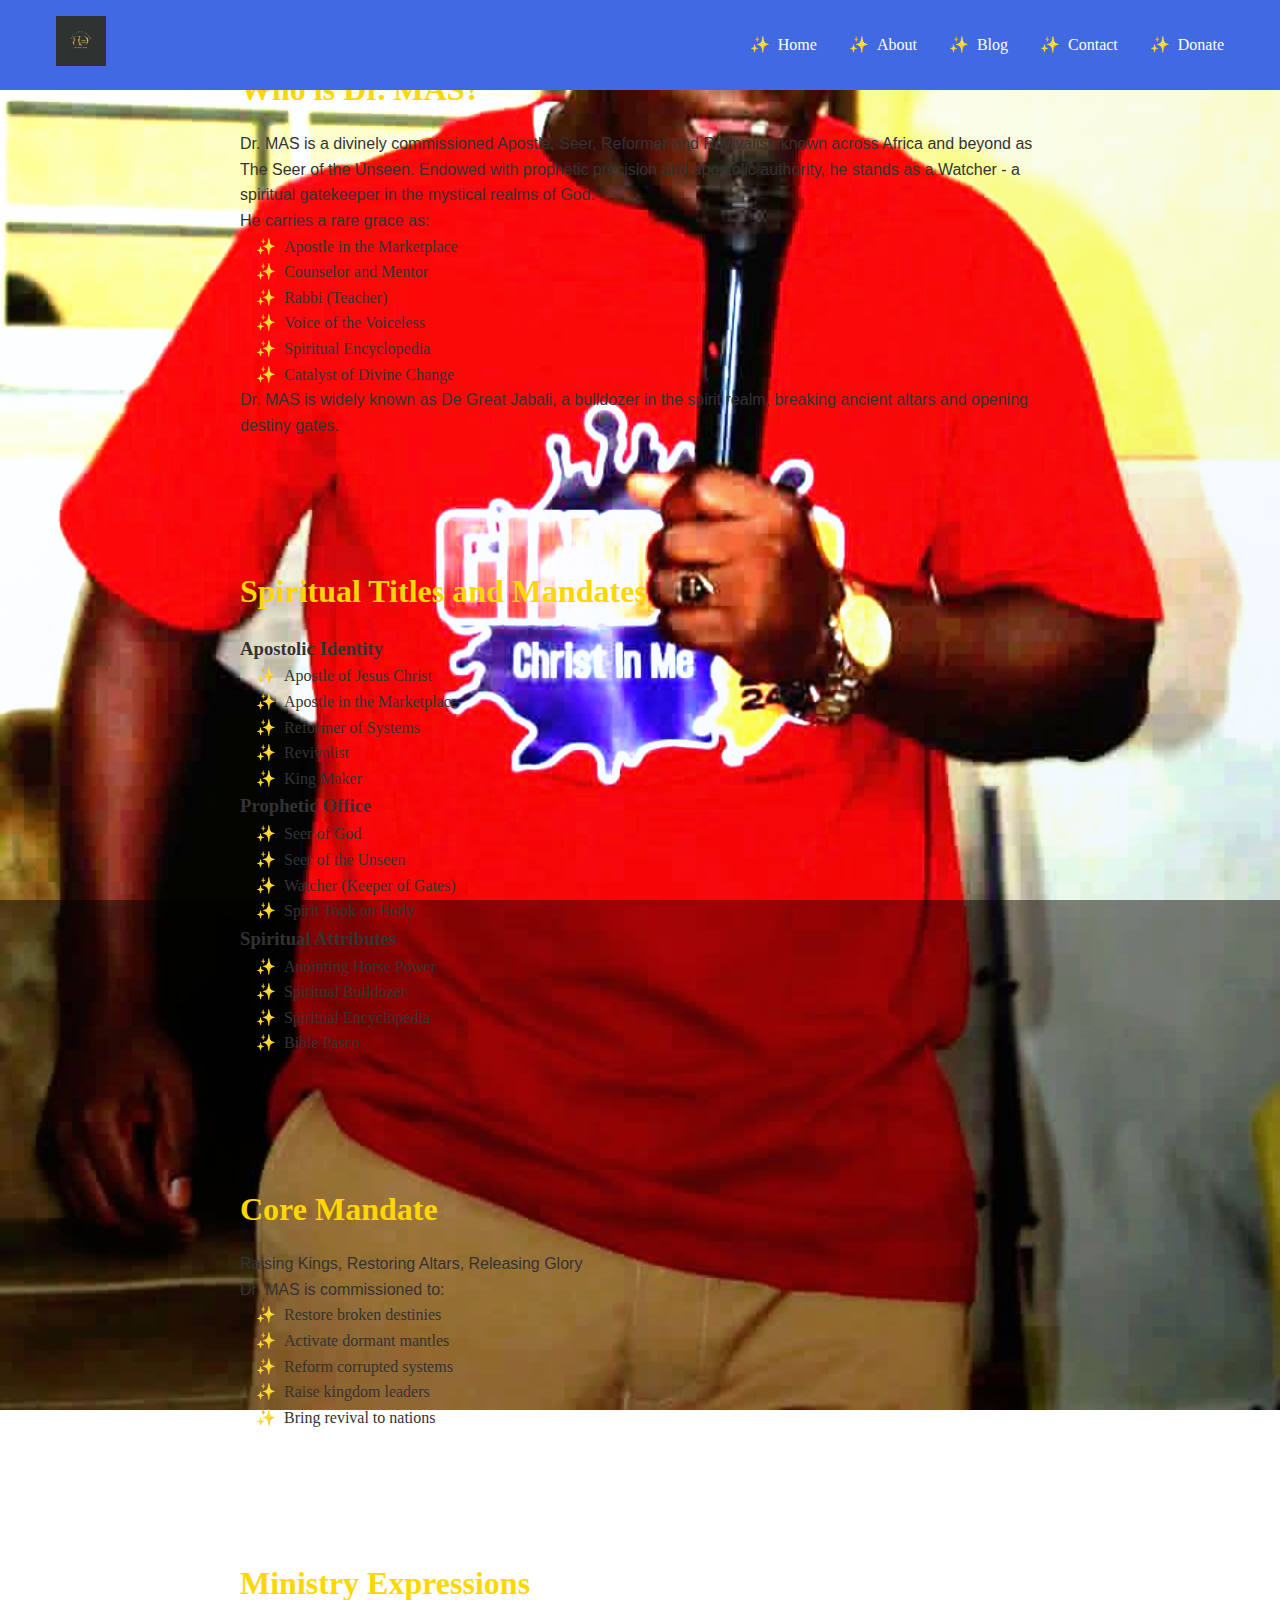
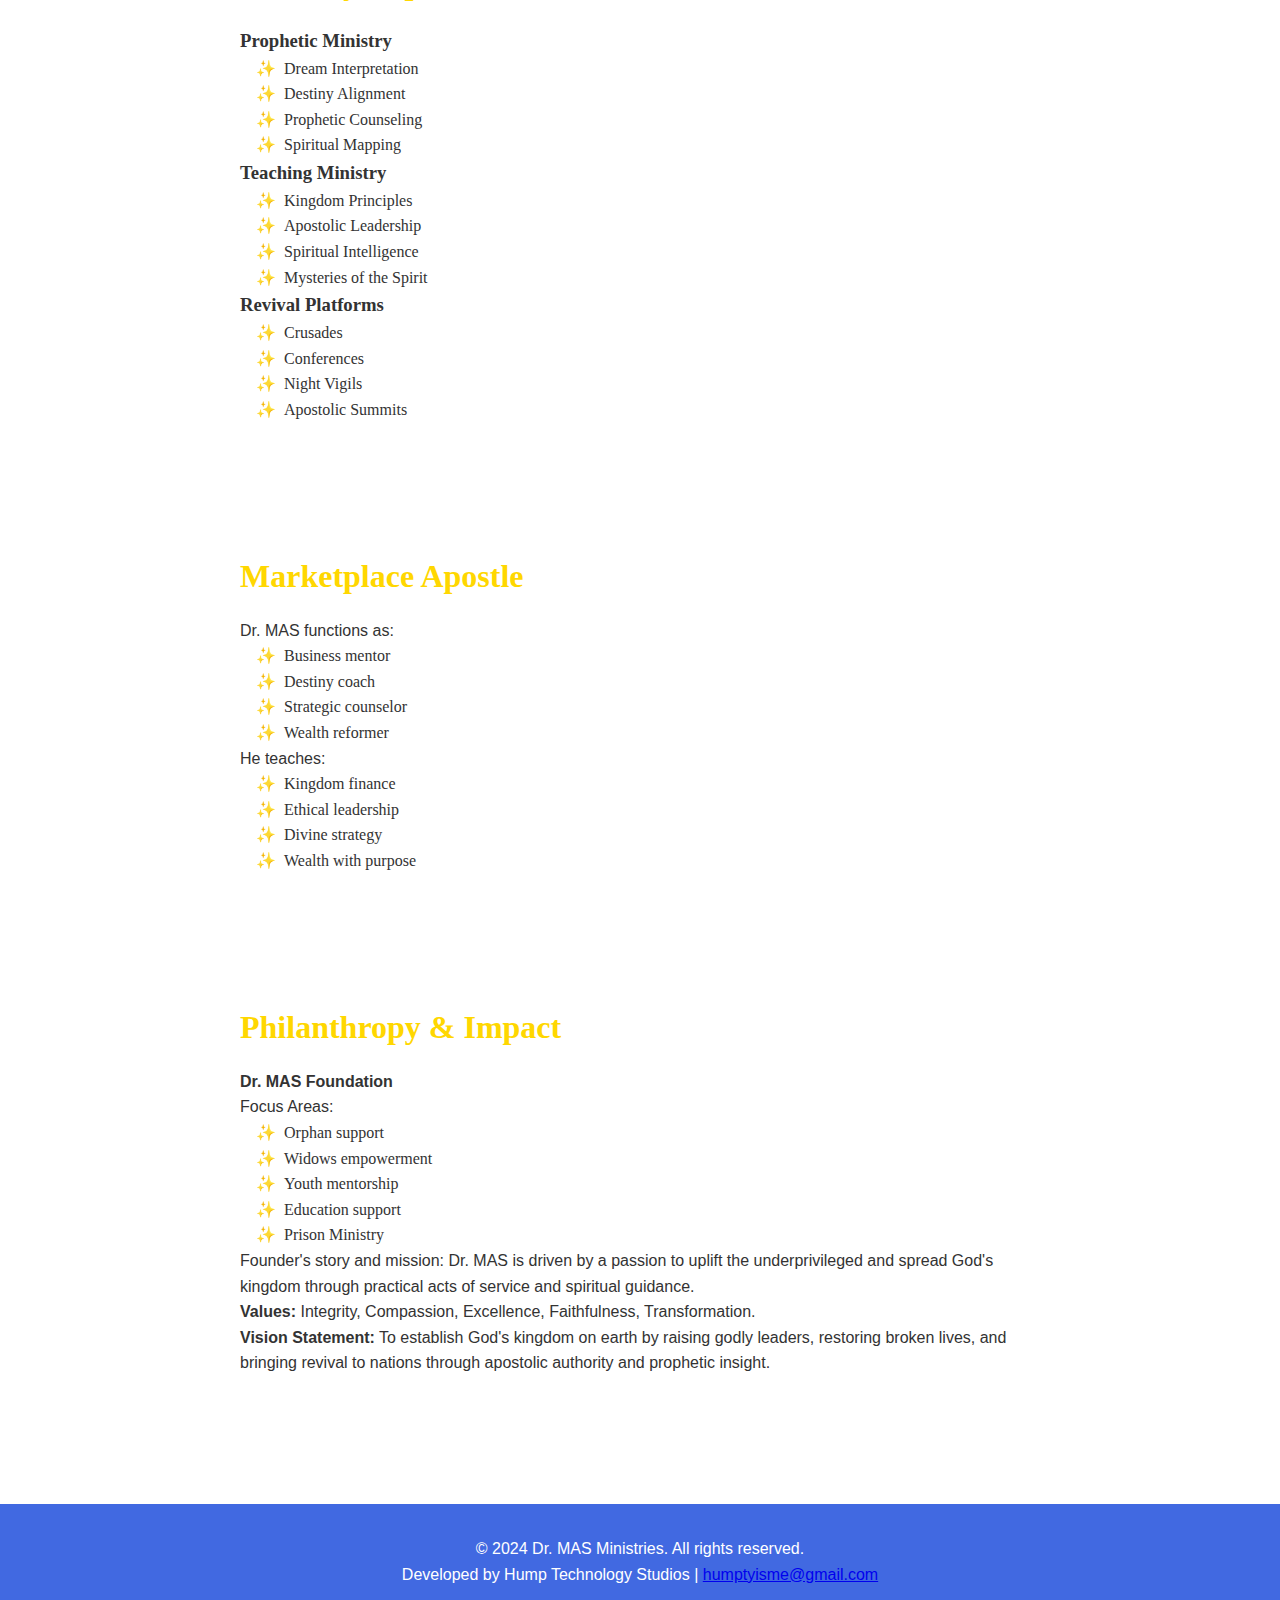
<file: about.html>
<!DOCTYPE html>
<html lang="en">
<head>
    <meta charset="UTF-8">
    <meta name="viewport" content="width=device-width, initial-scale=1.0">
    <title>About Dr. MAS - Apostle, Seer, Reformer & Revivalist</title>
    <meta name="description" content="Learn about Dr. MAS, Apostle, Seer, and Catalyst of Divine Change. Discover his spiritual titles, mandates, and ministry expressions.">
    <meta name="keywords" content="About Dr. MAS, Apostle, Seer, Revivalist, Spiritual Titles, Ministry Expressions">
    <link rel="icon" href="assets/logo/f7aaa1a8-326f-47f2-a74c-84027716a2ee.jfif" type="image/jfif">
    <link rel="stylesheet" href="styles.css">
</head>
<body>
    <header>
        <nav>
            <div class="logo">
                <img src="assets/logo/f7aaa1a8-326f-47f2-a74c-84027716a2ee.jfif" alt="Dr. MAS Logo">
            </div>
            <ul>
                <li><a href="index.html">Home</a></li>
                <li><a href="about.html">About</a></li>
                <li><a href="blog.html">Blog</a></li>
                <li><a href="contact.html">Contact</a></li>
                <li><a href="donation.html">Donate</a></li>
            </ul>
        </nav>
    </header>

    <section class="section">
        <div class="container">
            <h2>Who is Dr. MAS?</h2>
            <p>Dr. MAS is a divinely commissioned Apostle, Seer, Reformer and Revivalist, known across Africa and beyond as The Seer of the Unseen. Endowed with prophetic precision and apostolic authority, he stands as a Watcher - a spiritual gatekeeper in the mystical realms of God.</p>
            <p>He carries a rare grace as:</p>
            <ul>
                <li>Apostle in the Marketplace</li>
                <li>Counselor and Mentor</li>
                <li>Rabbi (Teacher)</li>
                <li>Voice of the Voiceless</li>
                <li>Spiritual Encyclopedia</li>
                <li>Catalyst of Divine Change</li>
            </ul>
            <p>Dr. MAS is widely known as De Great Jabali, a bulldozer in the spirit realm, breaking ancient altars and opening destiny gates.</p>
        </div>
    </section>

    <section class="section">
        <div class="container">
            <h2>Spiritual Titles and Mandates</h2>
            <h3>Apostolic Identity</h3>
            <ul>
                <li>Apostle of Jesus Christ</li>
                <li>Apostle in the Marketplace</li>
                <li>Reformer of Systems</li>
                <li>Revivalist</li>
                <li>King Maker</li>
            </ul>
            <h3>Prophetic Office</h3>
            <ul>
                <li>Seer of God</li>
                <li>Seer of the Unseen</li>
                <li>Watcher (Keeper of Gates)</li>
                <li>Spirit Took on Body</li>
            </ul>
            <h3>Spiritual Attributes</h3>
            <ul>
                <li>Anointing Horse Power</li>
                <li>Spiritual Bulldozer</li>
                <li>Spiritual Encyclopedia</li>
                <li>Bible Pasco</li>
            </ul>
        </div>
    </section>

    <section class="section">
        <div class="container">
            <h2>Core Mandate</h2>
            <p>Raising Kings, Restoring Altars, Releasing Glory</p>
            <p>Dr. MAS is commissioned to:</p>
            <ul>
                <li>Restore broken destinies</li>
                <li>Activate dormant mantles</li>
                <li>Reform corrupted systems</li>
                <li>Raise kingdom leaders</li>
                <li>Bring revival to nations</li>
            </ul>
        </div>
    </section>

    <section class="section">
        <div class="container">
            <h2>Ministry Expressions</h2>
            <h3>Prophetic Ministry</h3>
            <ul>
                <li>Dream Interpretation</li>
                <li>Destiny Alignment</li>
                <li>Prophetic Counseling</li>
                <li>Spiritual Mapping</li>
            </ul>
            <h3>Teaching Ministry</h3>
            <ul>
                <li>Kingdom Principles</li>
                <li>Apostolic Leadership</li>
                <li>Spiritual Intelligence</li>
                <li>Mysteries of the Spirit</li>
            </ul>
            <h3>Revival Platforms</h3>
            <ul>
                <li>Crusades</li>
                <li>Conferences</li>
                <li>Night Vigils</li>
                <li>Apostolic Summits</li>
            </ul>
        </div>
    </section>

    <section class="section">
        <div class="container">
            <h2>Marketplace Apostle</h2>
            <p>Dr. MAS functions as:</p>
            <ul>
                <li>Business mentor</li>
                <li>Destiny coach</li>
                <li>Strategic counselor</li>
                <li>Wealth reformer</li>
            </ul>
            <p>He teaches:</p>
            <ul>
                <li>Kingdom finance</li>
                <li>Ethical leadership</li>
                <li>Divine strategy</li>
                <li>Wealth with purpose</li>
            </ul>
        </div>
    </section>

    <section class="section">
        <div class="container">
            <h2>Philanthropy & Impact</h2>
            <p><strong>Dr. MAS Foundation</strong></p>
            <p>Focus Areas:</p>
            <ul>
                <li>Orphan support</li>
                <li>Widows empowerment</li>
                <li>Youth mentorship</li>
                <li>Education support</li>
                <li>Prison Ministry</li>
            </ul>
            <p>Founder's story and mission: Dr. MAS is driven by a passion to uplift the underprivileged and spread God's kingdom through practical acts of service and spiritual guidance.</p>
            <p><strong>Values:</strong> Integrity, Compassion, Excellence, Faithfulness, Transformation.</p>
            <p><strong>Vision Statement:</strong> To establish God's kingdom on earth by raising godly leaders, restoring broken lives, and bringing revival to nations through apostolic authority and prophetic insight.</p>
        </div>
    </section>

    <footer>
        <p>&copy; 2024 Dr. MAS Ministries. All rights reserved.</p>
        <p>Developed by Hump Technology Studios | <a href="mailto:humptyisme@gmail.com">humptyisme@gmail.com</a></p>
    </footer>

    <script src="script.js"></script>
</body>
</html>
</file>
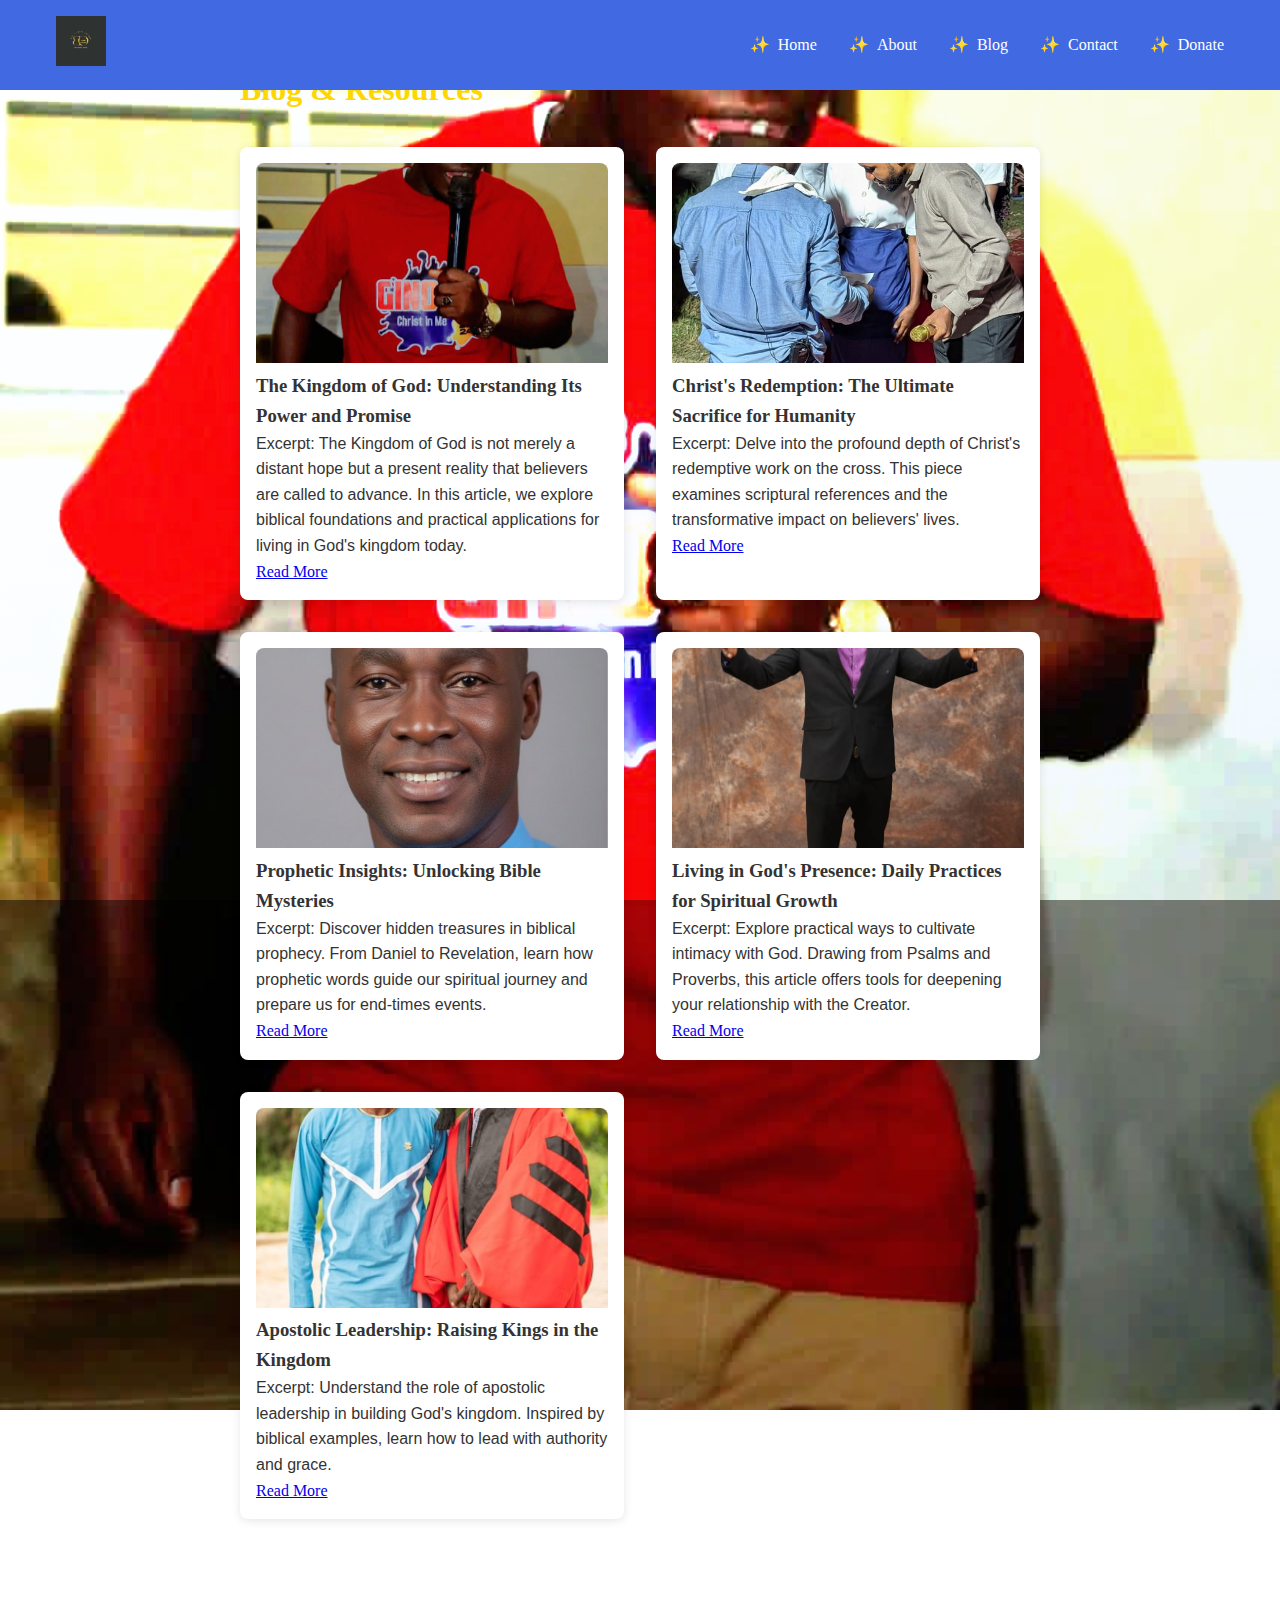
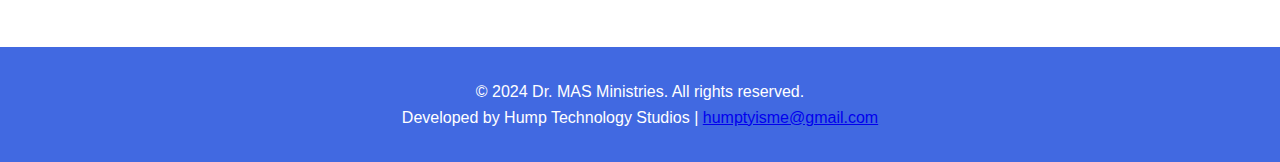
<file: blog.html>
<!DOCTYPE html>
<html lang="en">
<head>
    <meta charset="UTF-8">
    <meta name="viewport" content="width=device-width, initial-scale=1.0">
    <title>Blog - Dr. MAS Ministries</title>
    <meta name="description" content="Explore articles on Christ, the Kingdom of God, and Bible-related topics by Dr. MAS. Featured images and insightful excerpts.">
    <meta name="keywords" content="Christian Blog, Kingdom of God, Bible Teachings, Christ Articles, Dr. MAS Blog">
    <link rel="icon" href="assets/logo/f7aaa1a8-326f-47f2-a74c-84027716a2ee.jfif" type="image/jfif">
    <link rel="stylesheet" href="styles.css">
</head>
<body>
    <header>
        <nav>
            <div class="logo">
                <img src="assets/logo/f7aaa1a8-326f-47f2-a74c-84027716a2ee.jfif" alt="Dr. MAS Logo">
            </div>
            <ul>
                <li><a href="index.html">Home</a></li>
                <li><a href="about.html">About</a></li>
                <li><a href="blog.html">Blog</a></li>
                <li><a href="contact.html">Contact</a></li>
                <li><a href="donation.html">Donate</a></li>
            </ul>
        </nav>
    </header>

    <section class="section">
        <div class="container">
            <h2>Blog & Resources</h2>
            <div class="blog-posts">
                <article class="blog-post">
                    <img src="assets/images/2c937e30-5772-4d44-a461-80cc592ebbe4.jfif" alt="The Kingdom of God" class="featured-image">
                    <h3>The Kingdom of God: Understanding Its Power and Promise</h3>
                    <p>Excerpt: The Kingdom of God is not merely a distant hope but a present reality that believers are called to advance. In this article, we explore biblical foundations and practical applications for living in God's kingdom today.</p>
                    <a href="#" class="read-more">Read More</a>
                </article>
                <article class="blog-post">
                    <img src="assets/images/2d0c419b-c0ff-468b-91d3-e4abca73981a.jfif" alt="Christ's Redemption" class="featured-image">
                    <h3>Christ's Redemption: The Ultimate Sacrifice for Humanity</h3>
                    <p>Excerpt: Delve into the profound depth of Christ's redemptive work on the cross. This piece examines scriptural references and the transformative impact on believers' lives.</p>
                    <a href="#" class="read-more">Read More</a>
                </article>
                <article class="blog-post">
                    <img src="assets/images/2de077db-0170-41d3-b47a-511740c4bb43.jfif" alt="Prophetic Insights from the Bible" class="featured-image">
                    <h3>Prophetic Insights: Unlocking Bible Mysteries</h3>
                    <p>Excerpt: Discover hidden treasures in biblical prophecy. From Daniel to Revelation, learn how prophetic words guide our spiritual journey and prepare us for end-times events.</p>
                    <a href="#" class="read-more">Read More</a>
                </article>
                <article class="blog-post">
                    <img src="assets/images/2eda9046-e91b-4a3a-8d93-04cbe4bc52b1.jfif" alt="Living in God's Presence" class="featured-image">
                    <h3>Living in God's Presence: Daily Practices for Spiritual Growth</h3>
                    <p>Excerpt: Explore practical ways to cultivate intimacy with God. Drawing from Psalms and Proverbs, this article offers tools for deepening your relationship with the Creator.</p>
                    <a href="#" class="read-more">Read More</a>
                </article>
                <article class="blog-post">
                    <img src="assets/images/3de63794-417c-40ad-a2ec-9f329165897b.jfif" alt="Apostolic Leadership" class="featured-image">
                    <h3>Apostolic Leadership: Raising Kings in the Kingdom</h3>
                    <p>Excerpt: Understand the role of apostolic leadership in building God's kingdom. Inspired by biblical examples, learn how to lead with authority and grace.</p>
                    <a href="#" class="read-more">Read More</a>
                </article>
            </div>
        </div>
    </section>

    <footer>
        <p>&copy; 2024 Dr. MAS Ministries. All rights reserved.</p>
        <p>Developed by Hump Technology Studios | <a href="mailto:humptyisme@gmail.com">humptyisme@gmail.com</a></p>
    </footer>

    <script src="script.js"></script>
</body>
</html>
</file>
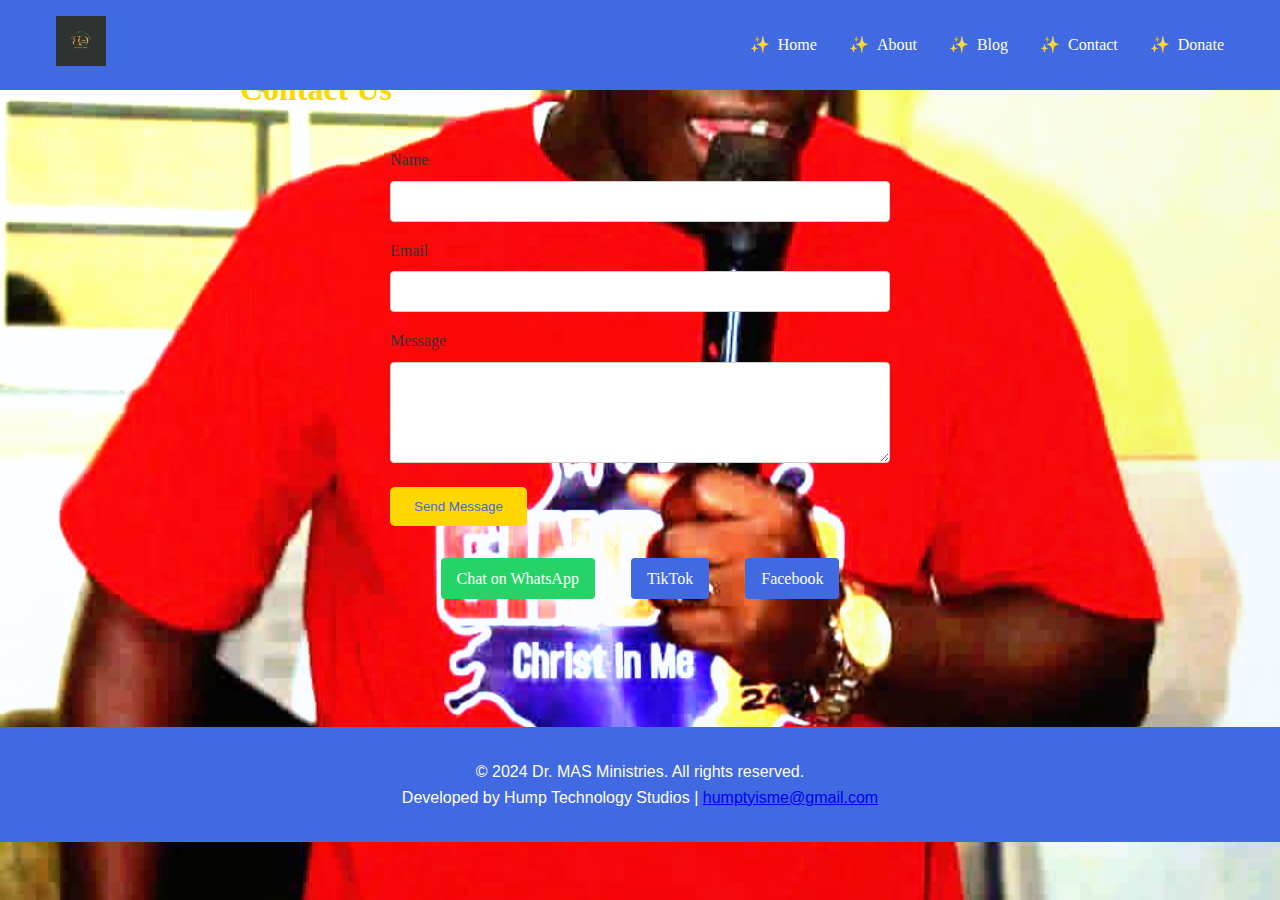
<file: contact.html>
<!DOCTYPE html>
<html lang="en">
<head>
    <meta charset="UTF-8">
    <meta name="viewport" content="width=device-width, initial-scale=1.0">
    <title>Contact - Dr. MAS Ministries</title>
    <meta name="description" content="Get in touch with Dr. MAS Ministries. Send a message, connect via WhatsApp, or follow on social media.">
    <meta name="keywords" content="Contact Dr. MAS, Ministry Contact, WhatsApp, Social Media, Christian Ministry">
    <link rel="icon" href="assets/logo/f7aaa1a8-326f-47f2-a74c-84027716a2ee.jfif" type="image/jfif">
    <link rel="stylesheet" href="styles.css">
</head>
<body>
    <header>
        <nav>
            <div class="logo">
                <img src="assets/logo/f7aaa1a8-326f-47f2-a74c-84027716a2ee.jfif" alt="Dr. MAS Logo">
            </div>
            <ul>
                <li><a href="index.html">Home</a></li>
                <li><a href="about.html">About</a></li>
                <li><a href="blog.html">Blog</a></li>
                <li><a href="contact.html">Contact</a></li>
                <li><a href="donation.html">Donate</a></li>
            </ul>
        </nav>
    </header>

    <section class="section">
        <div class="container">
            <h2>Contact Us</h2>
            <form action="#" method="post" class="contact-form">
                <div class="form-group">
                    <label for="name">Name</label>
                    <input type="text" id="name" name="name" required>
                </div>
                <div class="form-group">
                    <label for="email">Email</label>
                    <input type="email" id="email" name="email" required>
                </div>
                <div class="form-group">
                    <label for="message">Message</label>
                    <textarea id="message" name="message" rows="5" required></textarea>
                </div>
                <button type="submit" class="cta-button">Send Message</button>
            </form>
            <div class="social-links">
                <a href="https://wa.me/233538155508" class="whatsapp-btn" target="_blank">Chat on WhatsApp</a>
                <a href="https://www.tiktok.com/@dr..mas2?_r=1&_t=ZS-92u7hTZgbvp" target="_blank">TikTok</a>
                <a href="https://www.facebook.com/share/17jfbXBUfg/" target="_blank">Facebook</a>
            </div>
        </div>
    </section>

    <footer>
        <p>&copy; 2024 Dr. MAS Ministries. All rights reserved.</p>
        <p>Developed by Hump Technology Studios | <a href="mailto:humptyisme@gmail.com">humptyisme@gmail.com</a></p>
    </footer>

    <script src="script.js"></script>
</body>
</html>
</file>
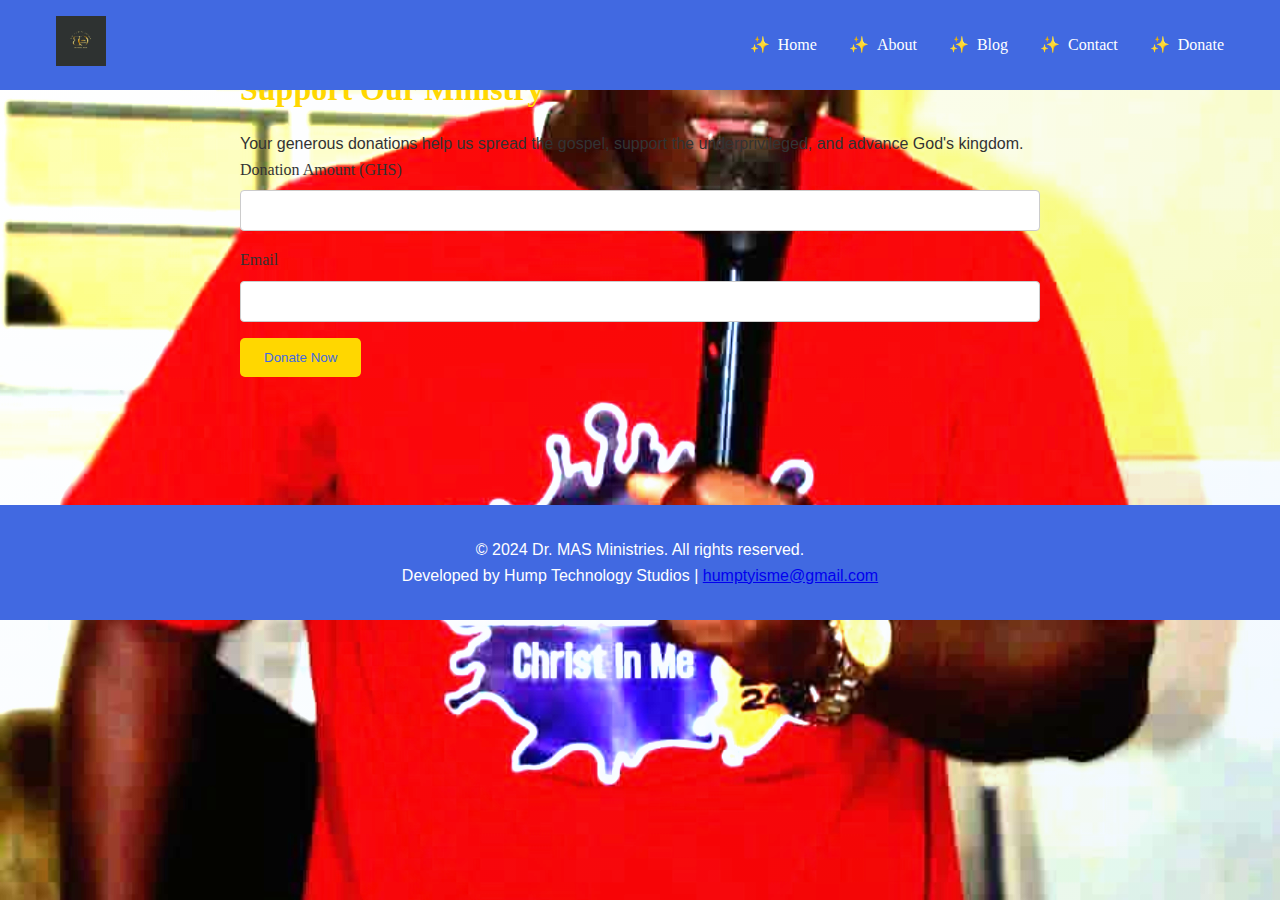
<file: donation.html>
<!DOCTYPE html>
<html lang="en">
<head>
    <meta charset="UTF-8">
    <meta name="viewport" content="width=device-width, initial-scale=1.0">
    <title>Donate - Dr. MAS Ministries</title>
    <meta name="description" content="Support Dr. MAS Ministries with your donation. Secure payment via Paystack.">
    <meta name="keywords" content="Donate, Dr. MAS, Paystack, BOC Ministries, Christian Donations">
    <link rel="icon" href="assets/logo/f7aaa1a8-326f-47f2-a74c-84027716a2ee.jfif" type="image/jfif">
    <link rel="stylesheet" href="styles.css">
    <script src="https://js.paystack.co/v1/paystack.js"></script>
</head>
<body>
    <header>
        <nav>
            <div class="logo">
                <img src="assets/logo/f7aaa1a8-326f-47f2-a74c-84027716a2ee.jfif" alt="Dr. MAS Logo">
            </div>
            <ul>
                <li><a href="index.html">Home</a></li>
                <li><a href="about.html">About</a></li>
                <li><a href="blog.html">Blog</a></li>
                <li><a href="contact.html">Contact</a></li>
                <li><a href="donation.html">Donate</a></li>
            </ul>
        </nav>
    </header>

    <section class="section">
        <div class="container">
            <h2>Support Our Ministry</h2>
            <p>Your generous donations help us spread the gospel, support the underprivileged, and advance God's kingdom.</p>
            <form id="donation-form">
                <div class="form-group">
                    <label for="amount">Donation Amount (GHS)</label>
                    <input type="number" id="amount" name="amount" min="1" required>
                </div>
                <div class="form-group">
                    <label for="email">Email</label>
                    <input type="email" id="email" name="email" required>
                </div>
                <button type="button" id="pay-btn" class="cta-button">Donate Now</button>
            </form>
        </div>
    </section>

    <footer>
        <p>&copy; 2024 Dr. MAS Ministries. All rights reserved.</p>
        <p>Developed by Hump Technology Studios | <a href="mailto:humptyisme@gmail.com">humptyisme@gmail.com</a></p>
    </footer>

    <script src="script.js"></script>
    <script>
        document.getElementById('pay-btn').addEventListener('click', function() {
            const amount = document.getElementById('amount').value;
            const email = document.getElementById('email').value;
            if (!amount || !email) {
                alert('Please fill in all fields.');
                return;
            }
            const handler = PaystackPop.setup({
                key: 'pk_test_YOUR_PUBLIC_KEY', // Replace with actual public key
                email: email,
                amount: amount * 100, // Amount in kobo (for GHS, adjust accordingly)
                currency: 'GHS',
                ref: 'DON-' + Math.floor((Math.random() * 1000000000) + 1),
                callback: function(response) {
                    alert('Payment successful! Reference: ' + response.reference);
                },
                onClose: function() {
                    alert('Transaction was not completed.');
                }
            });
            handler.openIframe();
        });
    </script>
</body>
</html>
</file>
<file: styles.css>
/* Reset and Base Styles */
* {
    margin: 0;
    padding: 0;
    box-sizing: border-box;
}

body {
    font-family: 'Times New Roman', serif; /* Elegant serif */
    line-height: 1.6;
    color: #333;
    background: linear-gradient(135deg, #ffffff 0%, #f0f8ff 100%), url('assets/images/2c937e30-5772-4d44-a461-80cc592ebbe4.jfif') no-repeat center center fixed;
    background-size: cover;
    background-blend-mode: overlay;
    background-attachment: fixed;
}

h1, h2, h3 {
    font-family: 'Georgia', serif; /* Serif for headings */
}

h1 {
    font-size: 2.5rem;
    color: #4169E1; /* Royal Blue */
}

h2 {
    font-size: 2rem;
    color: #FFD700; /* Gold */
    margin-bottom: 1rem;
}

p {
    font-family: 'Arial', sans-serif; /* Clean sans-serif */
}

/* Header and Navigation */
header {
    background: #4169E1; /* Royal Blue */
    color: #fff;
    padding: 1rem 0;
    position: fixed;
    width: 100%;
    top: 0;
    z-index: 1000;
}

nav {
    display: flex;
    justify-content: space-between;
    align-items: center;
    max-width: 1200px;
    margin: 0 auto;
    padding: 0 1rem;
}

.logo img {
    height: 50px;
}

nav ul {
    display: flex;
    list-style: none;
}

nav ul li {
    margin-left: 2rem;
}

nav ul li a {
    color: #fff;
    text-decoration: none;
    transition: color 0.3s;
}

nav ul li a:hover {
    color: #FFD700; /* Gold */
}

/* Hero Section */
#hero {
    background: url('assets/images/2c937e30-5772-4d44-a461-80cc592ebbe4.jfif') no-repeat center center;
    background-size: cover;
    opacity: 0.8;
    padding: 120px 1rem 80px;
    text-align: center;
    color: #fff;
    position: relative;
}

#hero::before {
    content: '';
    position: absolute;
    top: 0;
    left: 0;
    width: 100%;
    height: 100%;
    background: rgba(65, 105, 225, 0.7); /* Royal Blue with opacity */
    z-index: 1;
}

.hero-content {
    position: relative;
    z-index: 2;
    max-width: 800px;
    margin: 0 auto;
}

.hero-content p {
    font-size: 1.2rem;
    margin: 1rem 0;
}

.cta-button {
    background: #FFD700; /* Gold */
    color: #4169E1; /* Royal Blue */
    padding: 0.75rem 1.5rem;
    text-decoration: none;
    border-radius: 5px;
    transition: transform 0.3s, box-shadow 0.3s;
    display: inline-block;
    border: none;
    cursor: pointer;
}

.cta-button:hover {
    transform: scale(1.05);
    box-shadow: 0 0 10px rgba(255, 215, 0, 0.5);
}

/* Carousel */
.carousel {
    position: relative;
    max-width: 600px;
    margin: 2rem auto;
    overflow: hidden;
}

.carousel-inner {
    display: flex;
    transition: transform 0.5s ease;
}

.carousel-item {
    min-width: 100%;
    display: none;
}

.carousel-item.active {
    display: block;
}

.carousel-item img {
    width: 100%;
    height: auto;
}

.carousel-prev, .carousel-next {
    position: absolute;
    top: 50%;
    transform: translateY(-50%);
    background: rgba(0,0,0,0.5);
    color: #fff;
    border: none;
    padding: 0.5rem;
    cursor: pointer;
}

.carousel-prev {
    left: 0;
}

.carousel-next {
    right: 0;
}

/* Sections */
.section {
    padding: 4rem 1rem;
    max-width: 1200px;
    margin: 0 auto;
}

.container {
    max-width: 800px;
    margin: 0 auto;
}

ul {
    list-style: none;
    padding-left: 1rem;
}

ul li::before {
    content: '✨'; /* Flame-like icon */
    margin-right: 0.5rem;
}

/* Gallery */
.gallery-grid {
    display: grid;
    grid-template-columns: repeat(auto-fill, minmax(200px, 1fr));
    gap: 1rem;
    margin-top: 2rem;
}

.gallery-grid img, .gallery-grid video {
    width: 100%;
    height: 150px;
    object-fit: cover;
    transition: transform 0.3s;
}

.gallery-grid img:hover, .gallery-grid video:hover {
    transform: scale(1.05);
}

/* Blog */
.blog-posts {
    display: grid;
    grid-template-columns: repeat(auto-fill, minmax(300px, 1fr));
    gap: 2rem;
    margin-top: 2rem;
}

.blog-post {
    background: #fff;
    padding: 1rem;
    border-radius: 8px;
    box-shadow: 0 2px 10px rgba(0,0,0,0.1);
    transition: transform 0.3s;
}

.blog-post:hover {
    transform: translateY(-5px);
}

.featured-image {
    width: 100%;
    height: 200px;
    object-fit: cover;
    border-radius: 8px 8px 0 0;
}

/* Contact Form */
.contact-form {
    max-width: 500px;
    margin: 2rem auto;
}

.form-group {
    margin-bottom: 1rem;
}

.form-group label {
    display: block;
    margin-bottom: 0.5rem;
}

.form-group input, .form-group textarea {
    width: 100%;
    padding: 0.75rem;
    border: 1px solid #ccc;
    border-radius: 4px;
    transition: border-color 0.3s;
}

.form-group input:focus, .form-group textarea:focus {
    border-color: #FFD700;
}

.social-links {
    text-align: center;
    margin-top: 2rem;
}

.social-links a {
    display: inline-block;
    margin: 0 1rem;
    padding: 0.5rem 1rem;
    background: #4169E1;
    color: #fff;
    text-decoration: none;
    border-radius: 4px;
    transition: background 0.3s;
}

.social-links a:hover {
    background: #FFD700;
    color: #4169E1;
}

.whatsapp-btn {
    background: #25D366 !important;
}

/* Footer */
footer {
    background: #4169E1;
    color: #fff;
    text-align: center;
    padding: 2rem 1rem;
    margin-top: 4rem;
}

/* Responsive Design */
@media (max-width: 768px) {
    nav ul {
        flex-direction: column;
        background: #4169E1;
        position: absolute;
        top: 100%;
        left: 0;
        width: 100%;
        display: none;
    }

    nav ul.show {
        display: flex;
    }

    nav ul li {
        margin: 1rem 0;
    }

    .hero-content h1 {
        font-size: 2rem;
    }

    .blog-posts {
        grid-template-columns: 1fr;
    }

    .gallery-grid {
        grid-template-columns: repeat(auto-fill, minmax(150px, 1fr));
    }
}

@media (max-width: 480px) {
    h1 {
        font-size: 2rem;
    }

    h2 {
        font-size: 1.5rem;
    }

    .section {
        padding: 2rem 1rem;
    }
}
</file>
